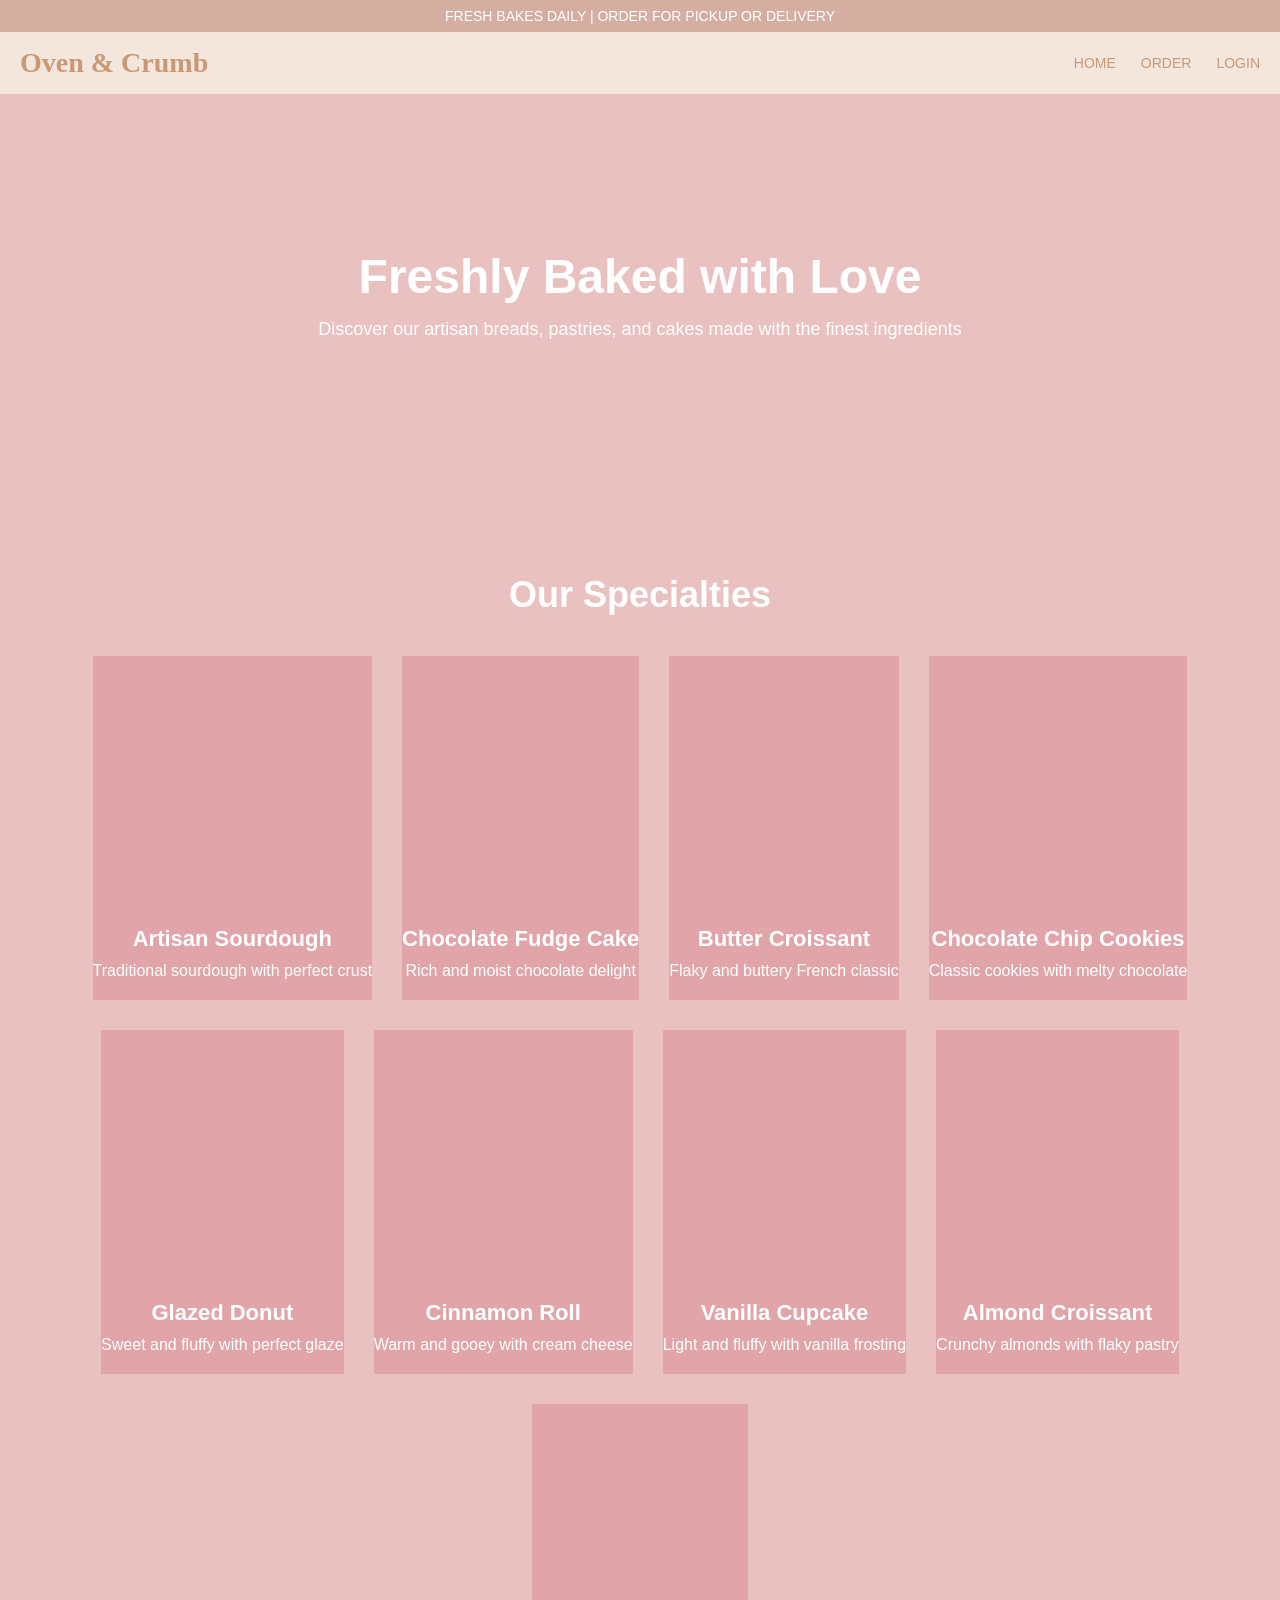
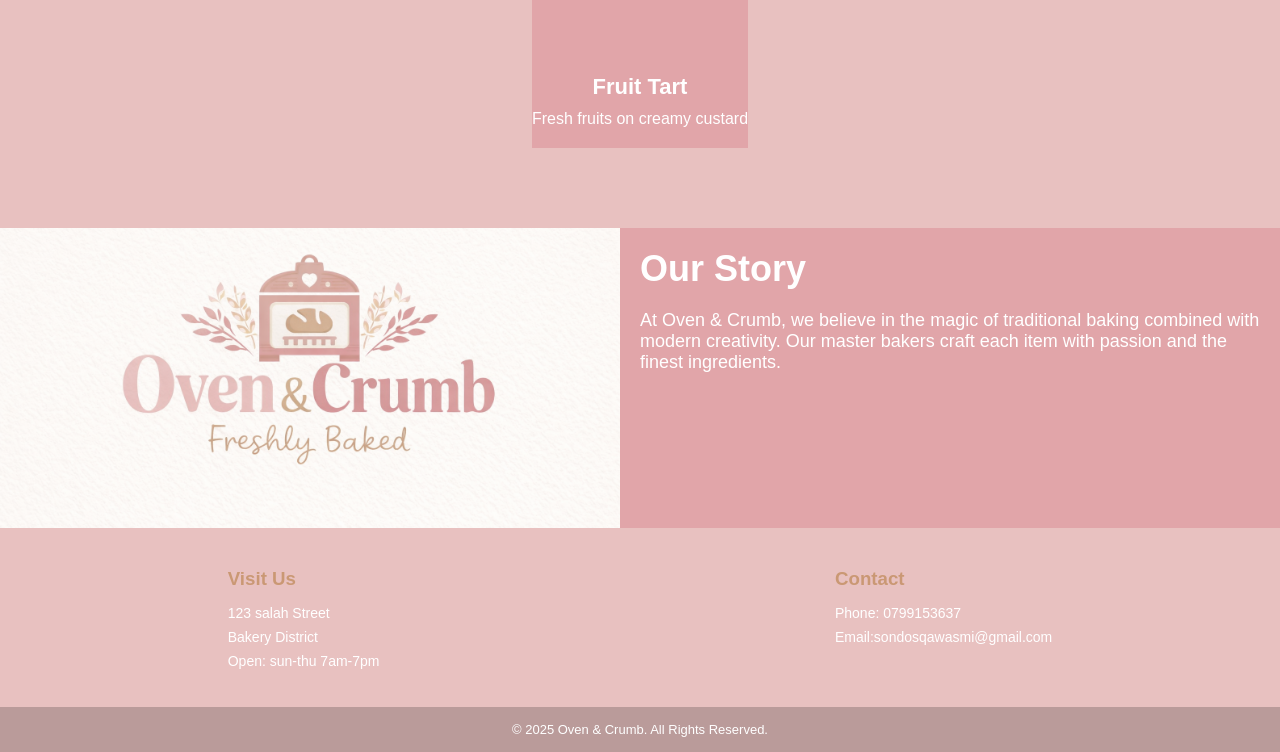
<file: web/index.html>
<!DOCTYPE html>
<html lang="en">

<head>
    <meta charset="UTF-8">
    <title>Oven & Crumb </title>
    <link rel="stylesheet" href="style.css">

</head>

<body>

    <div class="top-bar">
        <p>FRESH BAKES DAILY | ORDER FOR PICKUP OR DELIVERY</p>
    </div>

    <nav class="navbar">
        <div class="nav-container">
            <div class="logo">Oven & Crumb</div>
            <ul class="nav-links">
                <li><a href="index.html">HOME</a></li>
                <li><a href="ordarrr.html" target="_blank">ORDER</a></li>
                <li><a href="login.html" target="_blank">LOGIN</a></li>
            </ul>
        </div>
    </nav>

    <div class="content">
        <h1>Freshly Baked with Love</h1>
        <p>Discover our artisan breads, pastries, and cakes made with the finest ingredients</p>
    </div>

    <section class="featured">
        <h2>Our Specialties</h2>
        <div class="product">
            <div class="product-card">
                <div class="product-image"
                    style="background-image: url('https://images.unsplash.com/photo-1509440159596-0249088772ff?ixlib=rb-1.2.1&auto=format&fit=crop&w=500&q=80');">
                </div>
                <h3>Artisan Sourdough</h3>
                <p>Traditional sourdough with perfect crust</p>
            </div>
            <div class="product-card">
                <div class="product-image"
                    style="background-image: url('https://i.pinimg.com/1200x/dd/8a/5a/dd8a5a5fa31d961f451d2eb2c17d8faa.jpg');">
                </div>
                <h3>Chocolate Fudge Cake</h3>
                <p>Rich and moist chocolate delight</p>
            </div>
            <div class="product-card">
                <div class="product-image"
                    style="background-image: url('https://i.pinimg.com/1200x/05/4b/1a/054b1ae2136808ae87e264fb7724f4c3.jpg');">
                </div>
                <h3>Butter Croissant</h3>
                <p>Flaky and buttery French classic</p>
            </div>
            <div class="product-card">
                <div class="product-image"
                    style="background-image: url('https://images.unsplash.com/photo-1499636136210-6f4ee915583e?ixlib=rb-1.2.1&auto=format&fit=crop&w=500&q=80');">
                </div>
                <h3>Chocolate Chip Cookies</h3>
                <p>Classic cookies with melty chocolate</p>
            </div>
            <div class="product-card">
                <div class="product-image"
                    style="background-image: url('https://i.pinimg.com/1200x/00/9f/8d/009f8d9a01ff0df115fd1fce82618da2.jpg');">
                </div>
                <h3>Glazed Donut</h3>
                <p>Sweet and fluffy with perfect glaze</p>
            </div>
            <div class="product-card">
                <div class="product-image"
                    style="background-image: url('https://i.pinimg.com/736x/af/a9/23/afa92349c0f64281739231e835a1305a.jpg');">
                </div>
                <h3>Cinnamon Roll</h3>
                <p>Warm and gooey with cream cheese</p>
            </div>
            <div class="product-card">
                <div class="product-image"
                    style="background-image: url('https://i.pinimg.com/1200x/95/b5/d3/95b5d3470ad78f749789d31b09080f54.jpg');">
                </div>
                <h3>Vanilla Cupcake</h3>
                <p>Light and fluffy with vanilla frosting</p>
            </div>
            <div class="product-card">
                <div class="product-image"
                    style="background-image: url('https://i.pinimg.com/1200x/f8/36/3c/f8363c3279be605be78da26150646917.jpg');">
                </div>
                <h3>Almond Croissant</h3>
                <p>Crunchy almonds with flaky pastry</p>
            </div>
            <div class="product-card">
                <div class="product-image"
                    style="background-image: url('https://i.pinimg.com/736x/35/e6/e0/35e6e0fc9ba38373efb612066e861987.jpg');">
                </div>
                <h3>Fruit Tart</h3>
                <p>Fresh fruits on creamy custard</p>
            </div>
        </div>
    </section>

    <section class="about">
        <div class="about-image"></div>
        <div class="about-content">
            <h2>Our Story</h2>
            <p>At Oven & Crumb, we believe in the magic of traditional baking combined with modern creativity. Our
                master bakers craft each item with passion and the finest ingredients.</p>
        </div>

    </section>

    <footer>
        <div class="footer-content">
            <div class="footer-section">
                <h3>Visit Us</h3>
                <p>123 salah Street</p>
                <p>Bakery District</p>
                <p>Open: sun-thu 7am-7pm</p>
            </div>
            <div class="footer-section">
                <h3>Contact</h3>
                <p>Phone: 0799153637</p>
                <p>Email:sondosqawasmi@gmail.com</p>
            </div>
        </div>
        <div class="footer-bottom">
            <p>&copy; 2025 Oven & Crumb. All Rights Reserved.</p>
        </div>
    </footer>

</body>

</html>
</file>
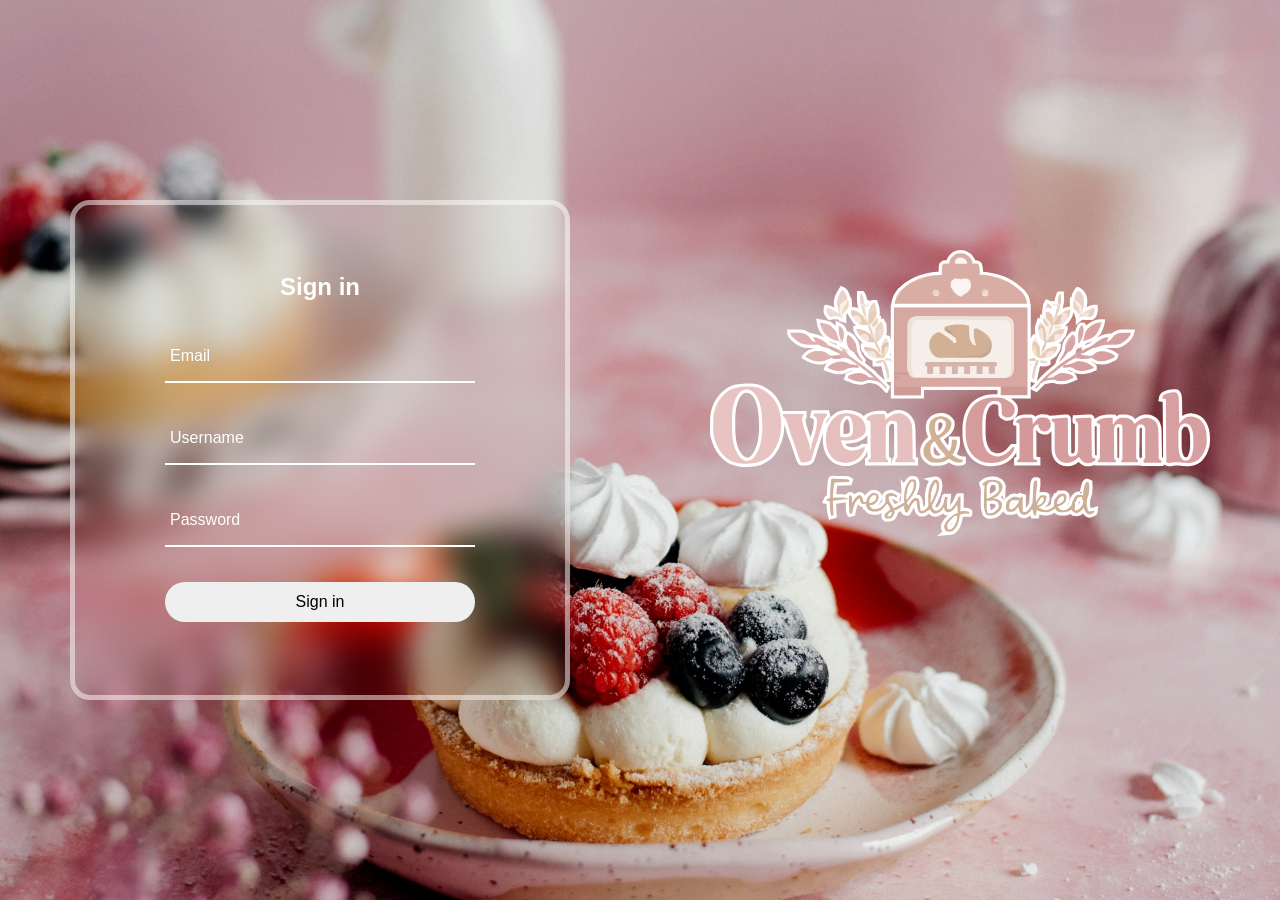
<file: web/applications.html>
<!DOCTYPE html>
<html>

<head>
    <title>Login</title>
    <meta charset="UTF-8" />
    <link href="Login.css" type="text/css" rel="stylesheet" />
</head>

<body>
    <section>
        <div class="fullpage">

            <div class="parent-main">
                <div class="main">

                    <form action="register.php" method="post">
                        <h1 id="header">
                            Sign in
                        </h1>
                        <div class="input-box">
                            <input type="email" name="email" size="35" required />
                            <label>
                                Email
                            </label>
                        </div>
                        <div class="input-box">
                            <input type="text" name="username" size="35" required />
                            <label>
                                Username
                            </label>
                        </div>

                        <div class="input-box">
                            <input type="password" name="password" required />
                            <label>
                                Password
                            </label>
                        </div>



                        <input type="submit" class="login-btn" name="signin-btn" value="Sign in" />

                    </form>
                </div>
            </div>

            <div class="parent-logo">
                <img src="oven and crumb.svg" class="logo" width="500px" />
            </div>

        </div>
    </section>
</body>

</html>
</file>
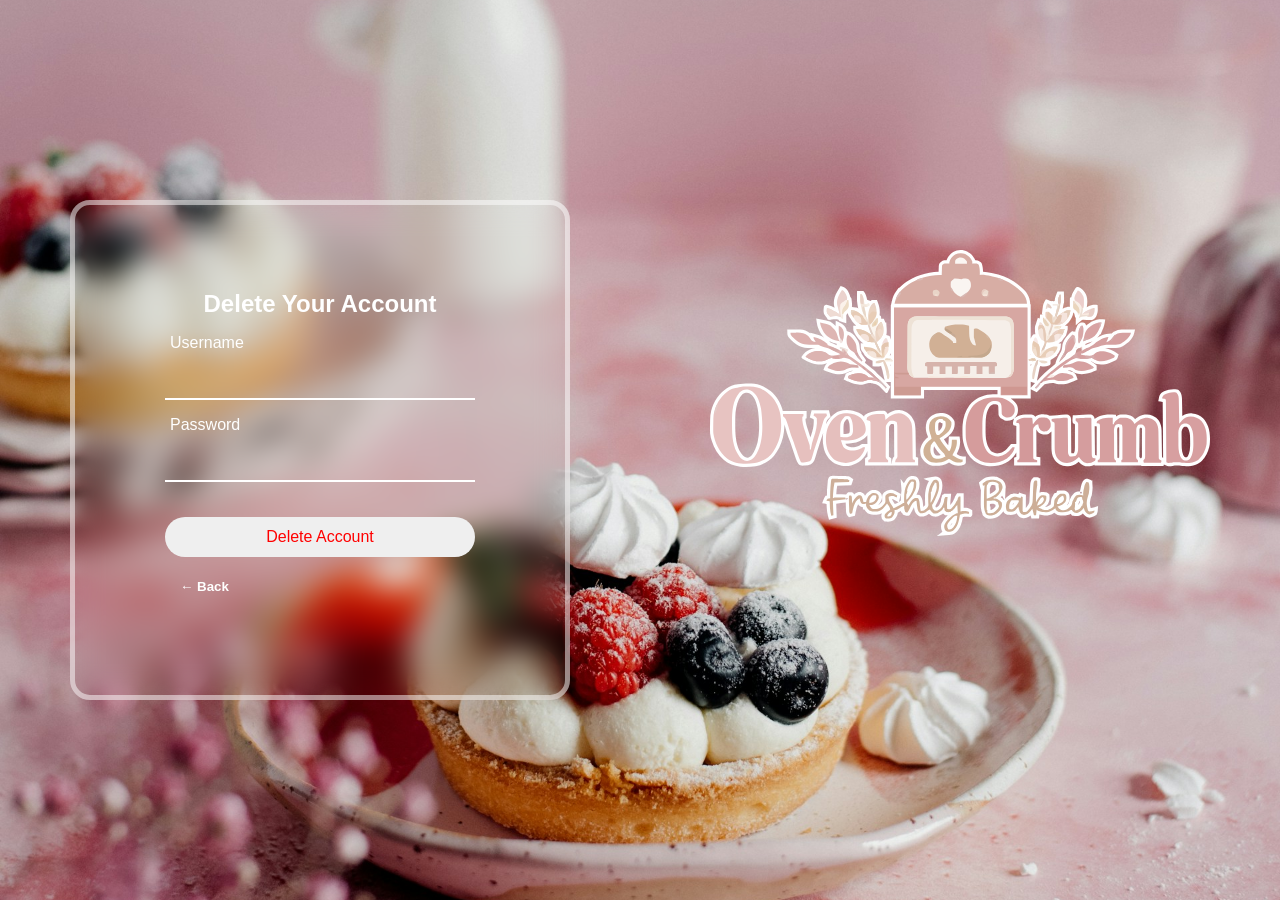
<file: web/deleteacc.html>
<!DOCTYPE html>
<html>

<head>
    <title>Login</title>
    <meta charset="UTF-8" />
    <link href="Login.css" type="text/css" rel="stylesheet" />
</head>

<body>
    <section>
        <div class="fullpage">

            <div class="parent-main">
                <div class="main">

                    <form action="delacc.php" method="post">
                        <h1 id="header">
                            Delete Your Account
                        </h1>
                        <div class="input-box">
                            <input type="text" name="username" size="35"  />
                            <label>
                                Username
                            </label>
                        </div>

                        <div class="input-box">
                            <input type="password" name="password" ">
                            <label>
                                Password
                            </label>
                        </div>
						
						<div>
						<input type="submit" class="login-btn" name="delete-btn" value="Delete Account" style="color:red"/>
						</div>
                        <div class="go-back">
                            <a href="login.html">
                               &larr; Back
                            </a>
                        </div>
                    </form>
                </div>
            </div>

            <div class="parent-logo">
                <img src="oven and crumb.svg" class="logo" width="500px" />
            </div>

        </div>
    </section>
</body>

</html>
</file>
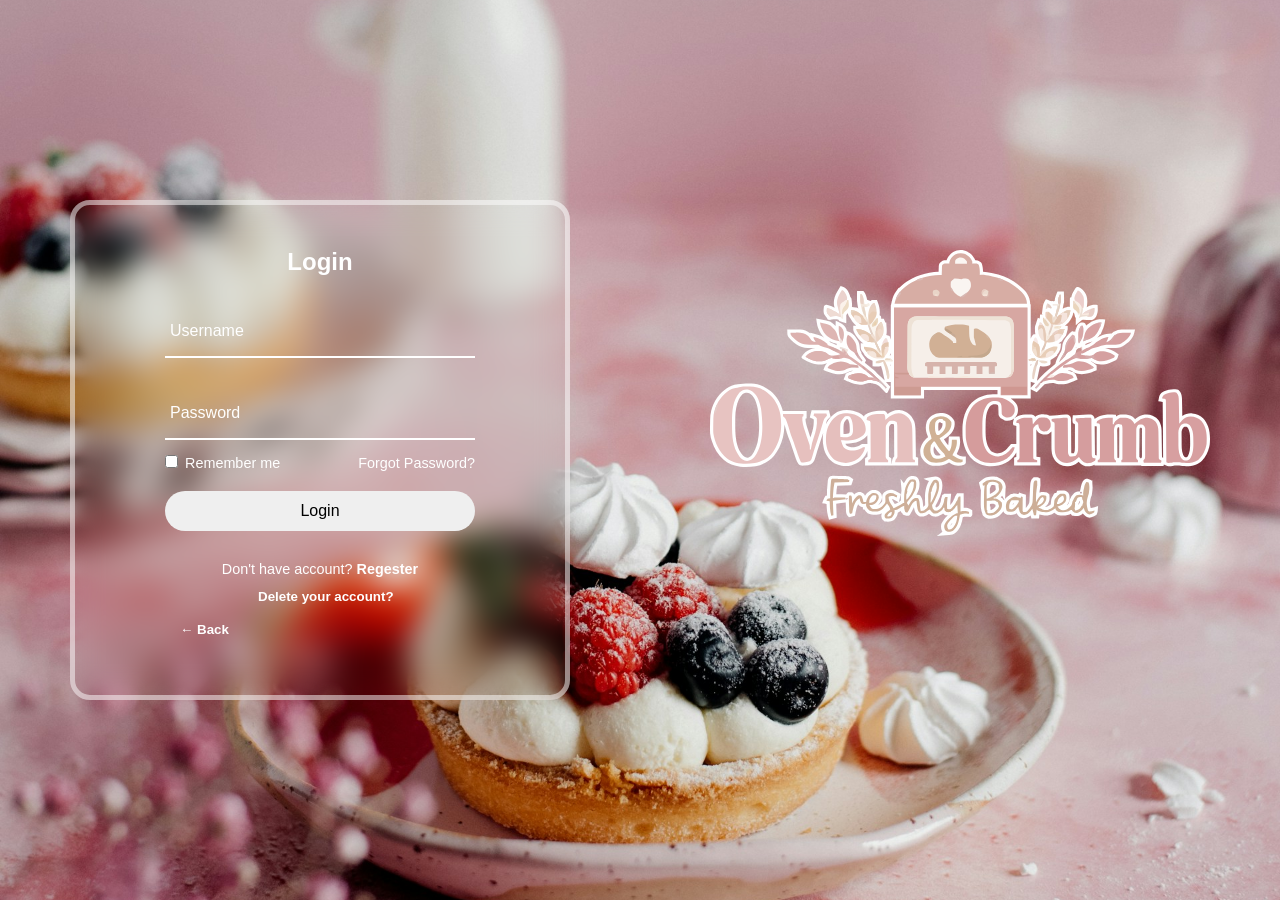
<file: web/login.html>
<!DOCTYPE html>
<html>

<head>
    <title>Login</title>
    <meta charset="UTF-8" />
    <link href="Login.css" type="text/css" rel="stylesheet" />
</head>

<body>
    <section>
        <div class="fullpage">

            <div class="parent-main">
                <div class="main">

                    <form action="login.php" method="post">
                        <h1 id="header">
                            Login
                        </h1>
                        <div class="input-box">
                            <input type="text" name="username" size="35" required />
                            <label>
                                Username
                            </label>
                        </div>

                        <div class="input-box">
                            <input type="password" name="password" pattern=".{8,}"  required/>
                            <label>
                                Password
                            </label>
                        </div>

                        <div id="remember-forgot">
                            <label>
                                <input type="checkbox" name="remember" />
                                Remember me
                            </label>
                            <a href="newpassword.html" class="forgot"> Forgot Password? </a>
                        </div>
                        <div>
                            <input type="submit" class="login-btn" name="login-btn" value="Login" />

                        </div>

                        <div class="register">
                            <p>
                                Don't have account?
                                <a href="register.html" class="regester">
                                    Regester
                                </a>
                            </p>

                        </div>
                        <div class="edit-accaunt">
                            <a href="deleteacc.html">
                               Delete your account?
                            </a>
                        </div>
                        <div class="go-back">
                            <a href="login.html">
                               &larr; Back
                            </a>
                        </div>
                    </form>
                </div>
            </div>

            <div class="parent-logo">
                <img src="oven and crumb.svg" class="logo" width="500px" />
            </div>

        </div>
    </section>
    
</body>

</html>
</file>
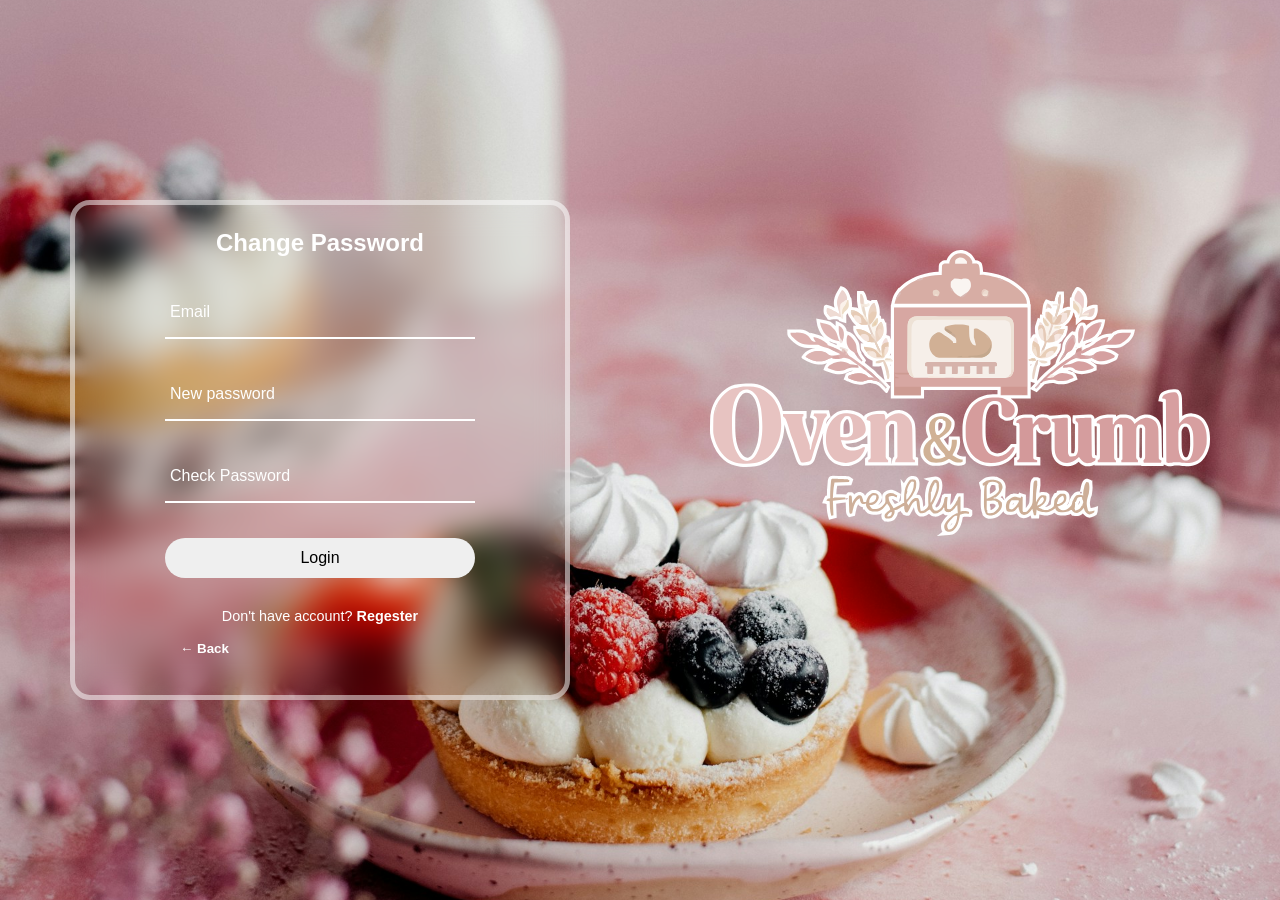
<file: web/newpassword.html>
<!DOCTYPE html>
<html>

<head>
    <title>Login</title>
    <meta charset="UTF-8" />
    <link href="Login.css" type="text/css" rel="stylesheet" />
</head>

<body>
    <section>
        <div class="fullpage">

            <div class="parent-main">
                <div class="main">

                    <form action="forgpsw.php" method="post">
                        <h1 id="header">
                            Change Password
                        </h1>
						<div class="input-box">
                            <input type="email" name="email" required />
                            <label>
                                Email
                            </label>
                        </div>
                        <div class="input-box">
                            <input type="password" name="newpassword" required />
                            <label>
                                New password
                            </label>
                        </div>

                        <div class="input-box">
                            <input type="password" name="checkpassword" required />
                            <label>
                                Check Password
                            </label>
                        </div>

                        <a href="newpassword.html">
                            <input type="submit" class="login-btn" name="login-btn" value="Login" />
                        </a>

                        <div class="register">
                            <p>
                                Don't have account?
                                <a href="register.html" class="regester">
                                    Regester
                                </a>
                            </p>

                        </div>
                        <div class="go-back">
                            <a href="forgotpassword.html">
                               &larr; Back
                            </a>
                        </div>
                    </form>
                </div>
            </div>

            <div class="parent-logo">
                <img src="oven and crumb.svg" class="logo" width="500px" />
            </div>

        </div>
    </section>
</body>

</html>
</file>
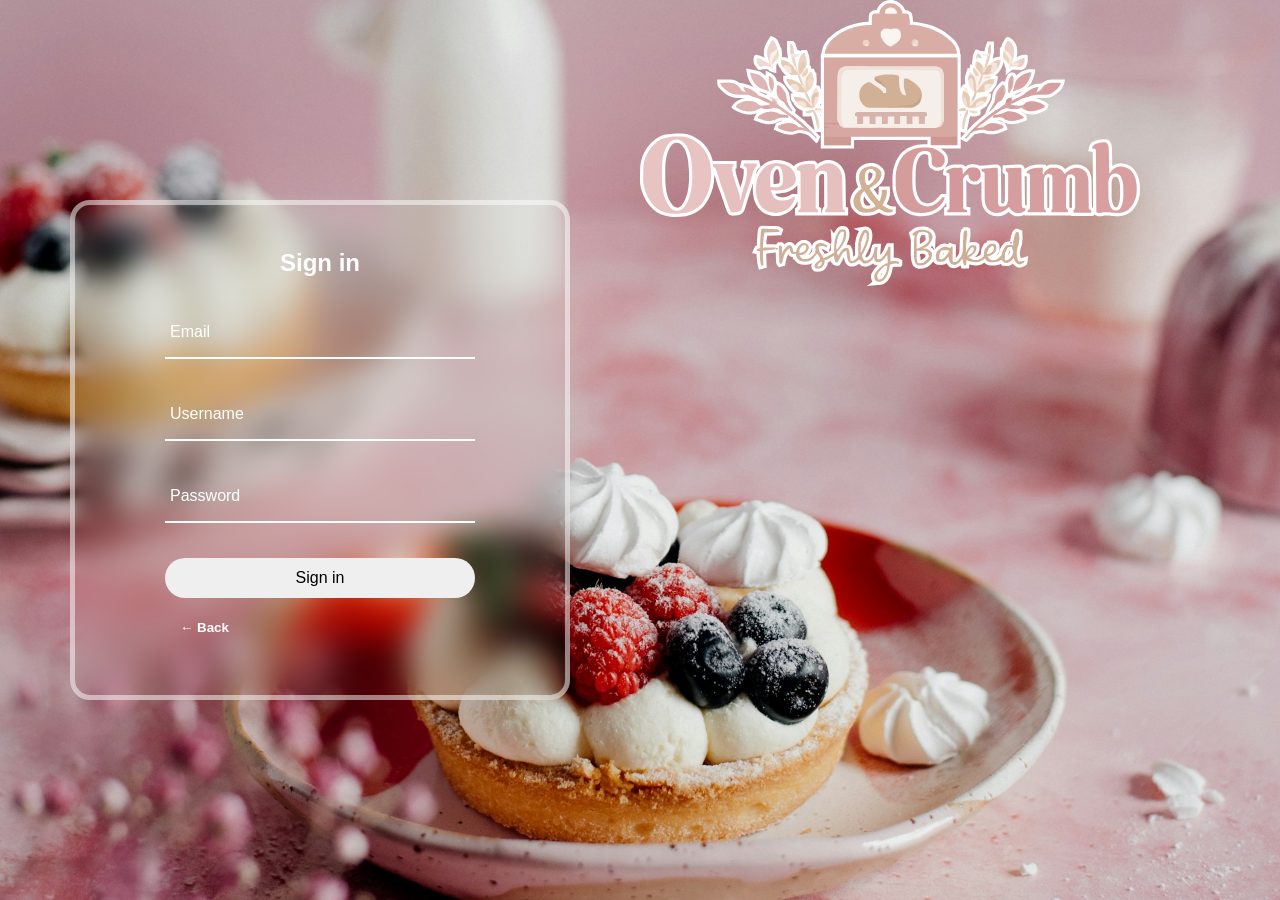
<file: web/register.html>
<!DOCTYPE html>
<html>

<head>
    <title>Login</title>
    <meta charset="UTF-8" />
    <link href="Login.css" type="text/css" rel="stylesheet" />
</head>

<body>
    <section>
        <div class="fullpage">

            <div class="parent-main">
                <div class="main">

                    <form action="register.php" method="post">
                        <h1 id="header">
                            Sign in
                        </h1>
                        <div class="input-box">
                            <input type="email" name="email" size="35" required />
                            <label>
                                Email
                            </label>
                        </div>
                        <div class="input-box">
                            <input type="text" name="username" size="35" required />
                            <label>
                                Username
                            </label>
                        </div>

                        <div class="input-box">
                            <input type="password" name="password" required />
                            <label>
                                Password
                            </label>
                        </div>



                        <input type="submit" class="login-btn" name="signin-btn" value="Sign in" />

                        <div class="go-back">
                            <a href="login.html">
                               &larr; Back
                            </a>
                        </div>
                    </form>
                </div>
            </div>

            <div class="parent-logo">
                <img src="oven and crumb.svg" class="logo-img" width="500px" />
            </div>

        </div>
    </section>
</body>

</html>
</file>
<file: web/style.css>
* {
    margin: 0;
    padding: 0;
    font-family: 'Poppins', sans-serif;
}

.logo-img {
    display: block;
}

body {
    color: white;
    background-color: #E8C1C0;
}

.top-bar {
    background-color: #D5AEA2;
    text-align: center;
    padding: 8px 0;
    font-size: 14px;
}

.navbar {
    background-color: #F3E6DD;
}

.nav-container {
    display: flex;
    justify-content: space-between;
    align-items: center;
    padding: 15px 20px;
}

.logo {
    font-family: 'Playfair Display', serif;
    font-size: 28px;
    font-weight: bold;
    color: #CA9874;
}

.nav-links {
    display: flex;
    gap: 25px;
    list-style-type: none;
}


.nav-links a {
    text-decoration: none;
    color: #CA9874;
    font-size: 14px;
    font-weight: 500;
}

.content {
    height: 400px;
    background-image: url(https://images.unsplash.com/photo-1608198093002-ad4e005484ec?q=80&w=1932&auto=format&fit=crop&ixlib=rb-4.1.0&ixid=M3wxMjA3fDB8MHxwaG90by1wYWdlfHx8fGVufDB8fHx8fA%3D%3D);
    background-size: cover;
    background-position: center;
    color: white;
    display: flex;
    flex-direction: column;
    justify-content: center;
    text-align: center;
}

.content h1 {
    font-size: 48px;
    margin-bottom: 15px;
}

.content p {
    font-size: 18px;
}

.featured {
    background-color: #E8C1C0;
    padding: 80px 20px;
    text-align: center;
}

.featured h2 {
    font-size: 36px;
    margin-bottom: 40px;
}

.product {
    display: flex;
    flex-wrap: wrap;
    gap: 30px;
    justify-content: center;
}


.product-card {
    background: #E1A5A9;
    overflow: hidden;
}

.product-image {
    height: 250px;
    background-size: cover;
    background-position: center;
}

.product-card h3 {
    margin: 20px 0 10px;
    font-size: 22px;
    color: white
}

.product-card p {
    color: white;
    padding-bottom: 20px;
}

.about {
    display: flex;
}

.about-image {
    flex: 1;
    height: 300px;
    background-image: url(oven\ and\ crumb.png);
    background-size: cover;
    background-position: center;
}

.about-content {
    flex: 1;
    background-color: #E1A5A9;
    padding: 20px;
}

.about h2 {
    font-size: 36px;
    margin-bottom: 20px;
    color: white
}

.about p {
    font-size: 18px;
}

footer {
    background-color: #E8C1C0;
    color: white;
    padding-top: 40px;
}

.footer-content {
    display: flex;
    justify-content: space-around;
    padding-bottom: 30px;
}
.logo-img {
    display: block;
}

.footer-section h3 {
    margin-bottom: 15px;
    color: #CA9874;
}

.footer-section p {
    font-size: 14px;
    margin-bottom: 8px;
}

.footer-bottom {
    background-color: rgba(0, 0, 0, 0.2);
    text-align: center;
    padding: 15px;
    font-size: 13px;
}
input {
    color: black;
    background-color: white;
    border: 1px solid #ccc;
    padding: 8px;
}
label {
    color: #333;
}
</file>
<file: web/Login.css>
* {
    margin: 0%;
    padding: 0%;
    box-sizing: border-box;
    font-family: 'Poppins', sans-serif;
}

section {
    /* display:flex;
    justify-content: center;
    align-items: center; */
    height: 100vh;
    background-color: #f3e6dd;
    background: url("login-background4.jpg") no-repeat;
    background-size: 100px 100px;
    background-size: cover;
    background-position: 0px -650px;
}

.main {
    position: relative;
    top: calc(50vh - 250px);
    left: calc(50% - 250px);
    height: 500px;
    width: 500px;
    background-color: #f3e6dd;
    background: transparent;
    border: 5px solid rgba(255, 255, 255, .5);
    border-radius: 20px;
    display: flex;
    justify-content: center;
    align-items: center;
    backdrop-filter: blur(15px);

}

#header {
    text-align: center;
    color: white;

}

.input-box {
    position: relative;
    width: 310px;
    margin: 30px 0;
    border-bottom: 2px solid white;
}

.input-box label {
    position: absolute;
    top: 50%;
    left: 5px;
    transform: translateY(-50%);
    pointer-events: none;
    color: rgb(255, 255, 255);
    transition: .5s;
}

.input-box input {
    height: 50px;
    width: 100%;
    background: transparent;
    border: none;
    outline: none;
    padding: 0 35px 0 5px;
    color: white;

}

.input-box input:focus~label,
.input-box input:valid~label {
    top: -5px;
}

/*
.input-box icon{
    position: absolute;
    right: 8px;
    line-height: 57px;
}*/

#remember-forgot {
    margin: -15px 0 15px;
    font-size: .9em;
    color: white;
    display: flex;
    justify-content: space-between;

}

#remember-forgot label input {
    margin-right: 3px;
}

#remember-forgot a {
    color: white;
    text-decoration: none;

}

#remember-forgot a:hover {
    text-decoration: underline;
}

.login-btn {
    height: 40px;
    width: 100%;
    border: none;
    outline: none;
    border-radius: 40px;
    cursor: pointer;
	margin-top:5px;
	margin-bottom:5px;
    font-size: 1em;
    transition: 0.4s;
}

.login-btn:hover {
    background-color: gray;
    color: white;
    margin: 10px 0 10px 0;

}

.login-btn:active {
    background-color: white;
}

.register {
    font-size: .9em;
    color: white;
    text-align: center;
    margin: 25px 0 10px;
}

.register p a {
    text-decoration: none;
    color: white;
    font-weight: 600;
}

.register p a:hover {
    text-decoration: underline;
}

.logo {
    position: relative;
    top: calc(50% - 200px);
    left: calc(50% - 250px);

}

.fullpage {
    height: 100vh;
    width: 100vw;
    display: flex;
    flex-direction: row;
}

.next{
    /* position: relative;
    left:70%; */
    
}
.next a {
    text-decoration: none;
    color: white;
    font-weight: 600;
    font-size: smaller;
}

.next a:hover {

    color: gray;
}

.parent-main,
.parent-logo {
    width: 50%;
}

.edit-accaunt a {
    text-decoration: none;
    color: white;
    font-weight: 600;
    font-size: smaller;

}

.edit-accaunt {
    position: relative;
    left: 30%;
}

.edit-accaunt a:hover {
    text-decoration: underline;
}

.go-back a {
    text-decoration: none;
    color: white;
    font-weight: 600;
    font-size: smaller;

}

.go-back {
    margin: 15px;
}

.go-back a:hover{
    text-decoration: underline;
}

.delete{
	
}
@media (max-width: 1200px) {
    .fullpage {
        flex-direction: column-reverse;
        height: fit-content;
    }

    section {
        background-position: center;
        align-items: center;
        display: flex;
    }

    .parent-main,
    .parent-logo {
        width: 100vw;
        height: auto;
    }

    .main {
        top: 0%;
    }

    .logo {
        top: 0%;
        margin: 20px 0 20px 0;
        width: 400px;
        left: calc(50% - 200px);
    }
}
</file>
